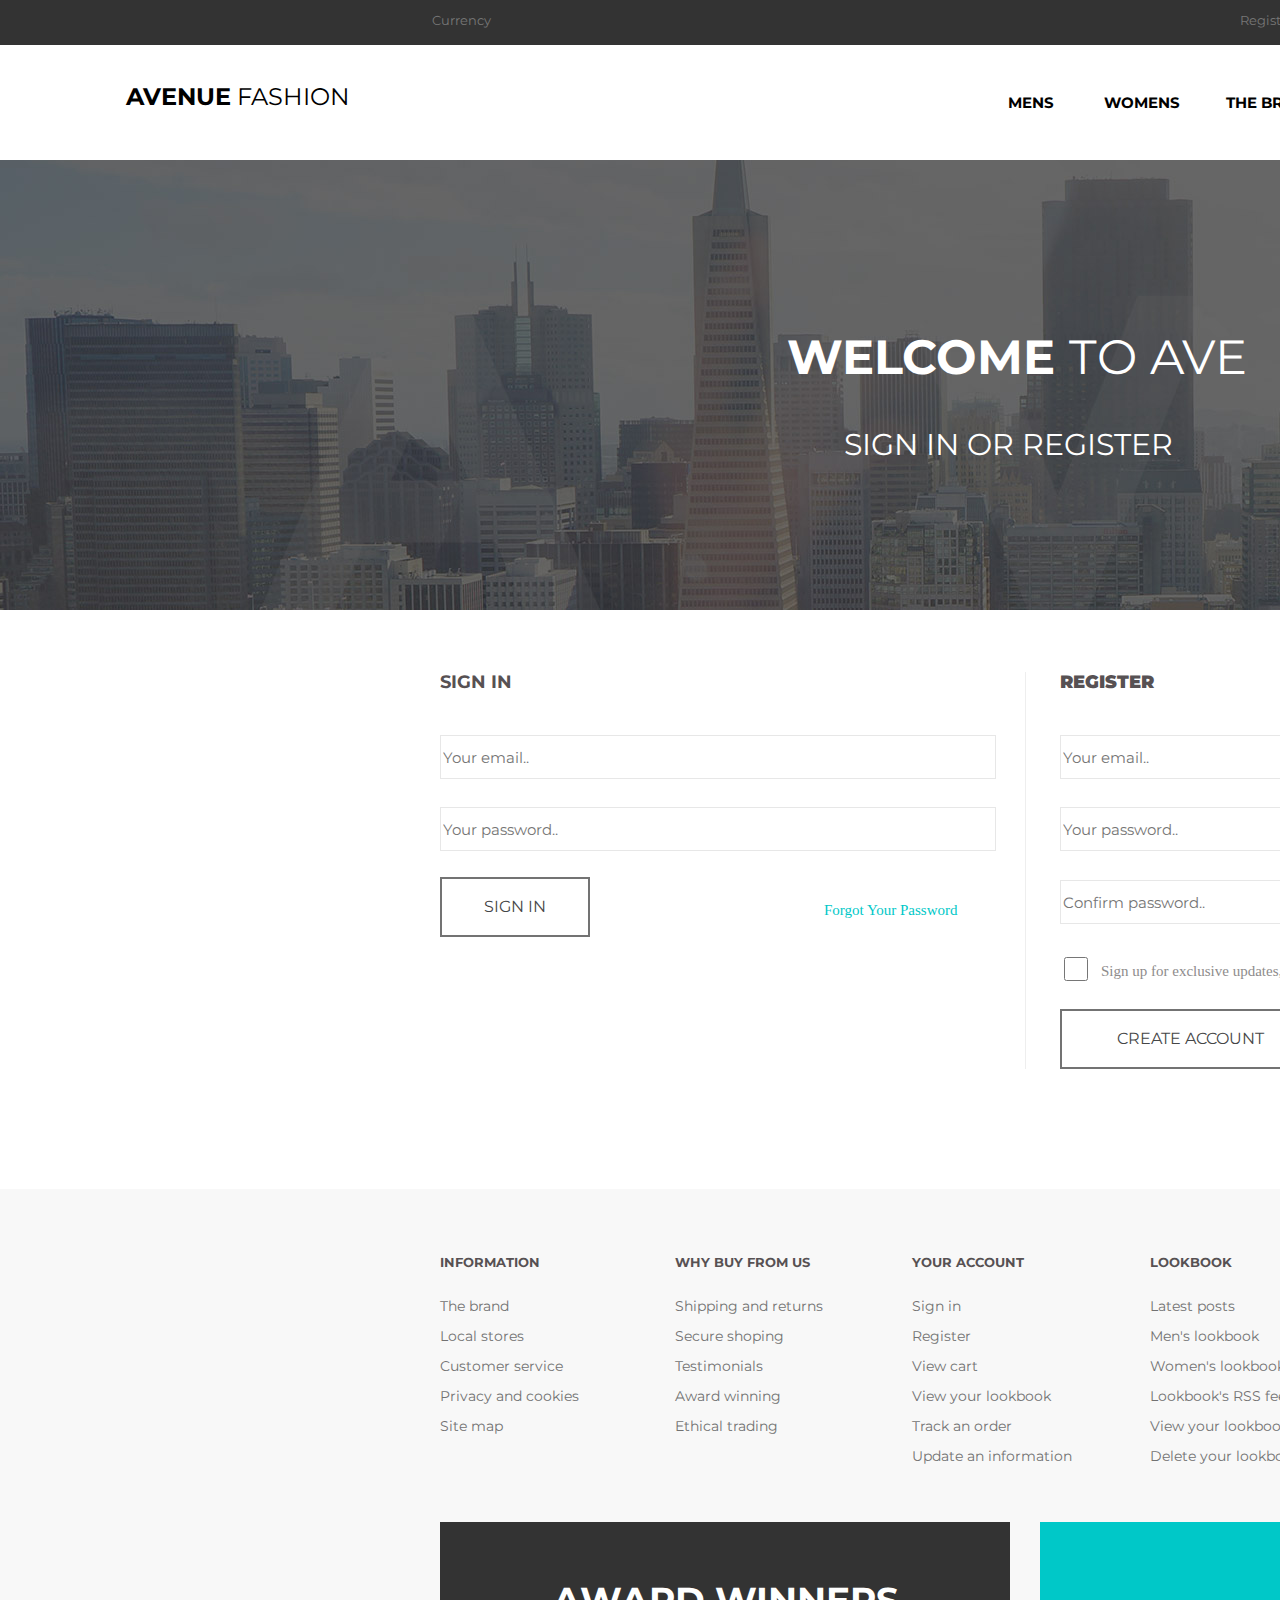
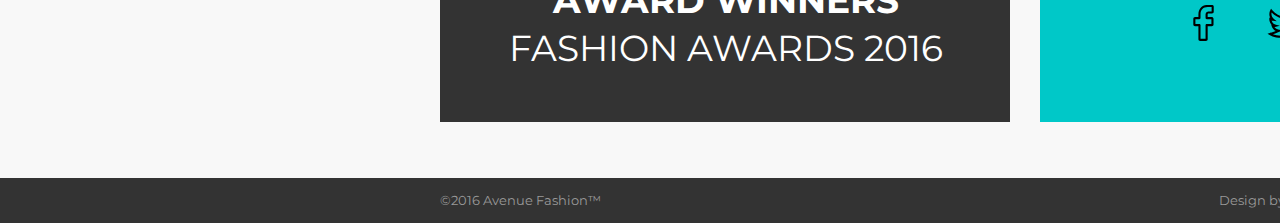
<file: 6_Sign_up/index.html>
<!DOCTYPE html>
<html lang="ru">
  <head>
    <link rel="stylesheet" href="css/style.css" />
    <link href="https://fonts.googleapis.com/css2?family=Montserrat:wght@300;400;700&display=swap" rel="stylesheet">
    <meta charset="UTF-8" />
    <meta name="viewport" content="width=device-width, initial-scale=1.0" />
    <title>Avenue Fashion</title>
  </head>
  <body class="body">
    <!-- Header section -->
    <header class="header">
      <!-- Topbar -->
      <div class="topbar">
        <a href="#" class="currency-selector">Currency</a>
        <a href="index.html"  target="_blank" class="topbar_register">Register</a>
        <a href="index.html"  target="_blank" class="topbar_signin">Sign in</a>
        <a href="#" class="topbar_cart">Cart</a>
      </div>
      <!-- Navigation -->
      <div class="navigation">
        <a href="#" class="logo"><b>AVENUE</b> FASHION</a>
        <div class="dropact">
          <a href="#" class="mens nav_item">Mens</a>
          <!-- Dropdown menu -->
          <div class="dropdown">
            <div class="casuals">
              <p><b>CASUALS</b></p>
              <ui class="dropdown_list">
                <li><a href="#">Jackets</a> </li>
                <li><a href="#">Hoodies & Sweatshirts</a></li>
                <li><a href="#">Polo Shirts<span class="invisible">aaaaaaaa</span></a></li>
                <li><a href="#">Sportswear</a></li>
                <li><a href="#">Trousers & Chinos</a></li>
                <li><a href="#">T-Shirts</a></li>
              </ui>
            </div>
            <div class="formal">
              <p><b>FORMAL</b></p>
              <ui class="dropdown_list">
                <li><a href="#">Jackets</a></li>
                <li><a href="#">Shirts</a></li>
                <li><a href="#">Suits</a></li>
                <li><a href="#">Trousers</a></li>
              </ui>
            </div>
            <div class="subnavbanner">
              AUTUMN SALE!<br/>
                UP TO 50% OFF
            </div>
          </div>
        </div>
        <a href="#" class="womens nav_item">Womens</a>
        <a href="#" class="the_brand nav_item">The Brand</a>
        <a href="#" class="local_stores nav_item">Local stores</a> 
        <a href="#" class="navigation_lookbook nav_item">Look book</a>
        <input class="input" type="text" placeholder="Search..">
        <button class="searchbutton"><img class="searchicon" src="images/loupe.svg"/></button>
      </div>
    </header>
    <!-- Intro -->
    <div class="sign_up intro">
       <!-- <img 
        src="images/signintro.jpg"
        /> -->
        <p1><b>Welcome </b>to AVE</p1>
        <p2>sign in or register</p2>
    </div>
    <!-- Content -->
    <div class="sign_up content">
      <div class="sign_in">
        <label>Sign in</label>
        <input class="email"
          type="text"
          id="fname"
          name="fname"
          placeholder="Your email.."
        />
        <input class="password"
          type="text"
          id="lname"
          name="lname"
          placeholder="Your password.."
        />
        <button class="btn sign_in_button">Sign in</button>
        <a href="#">Forgot Your Password</a>
      </div>

      <div class="register">
        <label><b>Register</b></label
        >
        <input class="email"
          type="text"
          id="fname"
          name="fname"
          placeholder="Your email.."
        />
        <input class="password"
          type="text"
          id="lname"
          name="lname"
          placeholder="Your password.."
        />
        <input class="confirm"
          type="text"
          id="lname"
          name="lname"
          placeholder="Confirm password.."
        />
        <input class="check" type="checkbox" id="updates" name="updates" value="check" />
        <p class="chekbox"
        >Sign up for exclusive updates, discounts, new arrivals, contest, and more!</p>
        
        <button class="btn create_button">Create account</button>
        <p class="policy">
          By clicking ‘Create Account’, you agree to our <a href="#">Privacy Policy</a> </p>
       
        
      </div>
      <!--Private Policy - LINK [TODO]-->
    </div>
    <!-- Footer -->
    <footer class="footer">
       <!-- Footer table  -->
     <div class="footer_table">
        <div class="info">
          <b class="heading">Information</b><br /><br />
          <a href="#" target="_blank">The brand</a><br />
          <a href="#" target="_blank">Local stores</a><br />
          <a href="#" target="_blank">Customer service</a><br />
          <a href="#" target="_blank">Privacy and cookies</a><br />
          <a href="#" target="_blank">Site map</a><br />
        </div>
        <div class="whybuy">
          <b class="heading">Why buy from us</b><br /><br />
          <a href="#" target="_blank">Shipping and returns</a><br />
          <a href="#" target="_blank">Secure shoping</a><br />
          <a href="#" target="_blank">Testimonials</a><br />
          <a href="#" target="_blank">Award winning</a><br />
          <a href="#" target="_blank">Ethical trading</a><br />
        </div>
        <div class="youracc">
          <b class="heading">Your account</b><br /><br />
          <a href="#" target="_blank">Sign in</a><br />
          <a href="#" target="_blank">Register</a><br />
          <a href="#" target="_blank">View cart</a><br />
          <a href="#" target="_blank">View your lookbook</a><br />
          <a href="#" target="_blank">Track an order</a><br />
          <a href="#" target="_blank">Update an information</a><br />
        </div>
        <div class="lookbook">
          <b class="heading">Lookbook</b><br /><br />
          <a href="#" target="_blank">Latest posts</a><br />
          <a href="#" target="_blank">Men's lookbook</a><br />
          <a href="#" target="_blank">Women's lookbook</a><br />
          <a href="#" target="_blank">Lookbook's RSS feed</a><br />
          <a href="#" target="_blank">View your lookbook</a><br />
          <a href="#" target="_blank">Delete your lookbook</a><br />
        </div>
        <div class="contacts">
          <b class="heading">Contact details</b><br /><br />
          <p>Head Office: Avenue Fashion.</p>
          <p>180-182 Regent Street, London.</p><br />
          <p>Telephone: 0123-456-789</p>
          <p>Email:support@yourwebsite.com</p>
        </div>
      </div>

      <div class="banners">
        <div class="banner1">
          <img
            src="images/banner_awards_bg.png"
            width="570"
            height="200"
          />
          <p><b>award winners</b>
          fashion awards 2016</p>
        </div>
        <img
          src="images/banner_social_bg.png"
          width="570"
          height="200"
          class="banner2"
        />
        <a href="https://www.facebook.com/" target="_blank"><img class="facebookicon" src="images/facebook.svg"/></a>
        <a href="https://www.twitter.com/" target="_blank"><img class="twittericon" src="images/twitter.svg"/></a>
        <a href="https://www.instagram.com/" target="_blank"><img class="instagramicon" src="images/instagram-logo.svg"/></a>
        <a href="https://www.pinterest.com/" target="_blank"><img class="pinteresticon" src="images/pinterest-social-logo.svg"/></a>
      </div>
      <div class="copyright_bar">
        <a class="copyright">&copy2016 Avenue Fashion&trade;</a>
        <a class="designby">Design by RobbyDesigns.com</a>
        <a class="devby">Dev by Loremipsum.com</a>
      </div>
    </footer>
  </body>
</html>
</file>
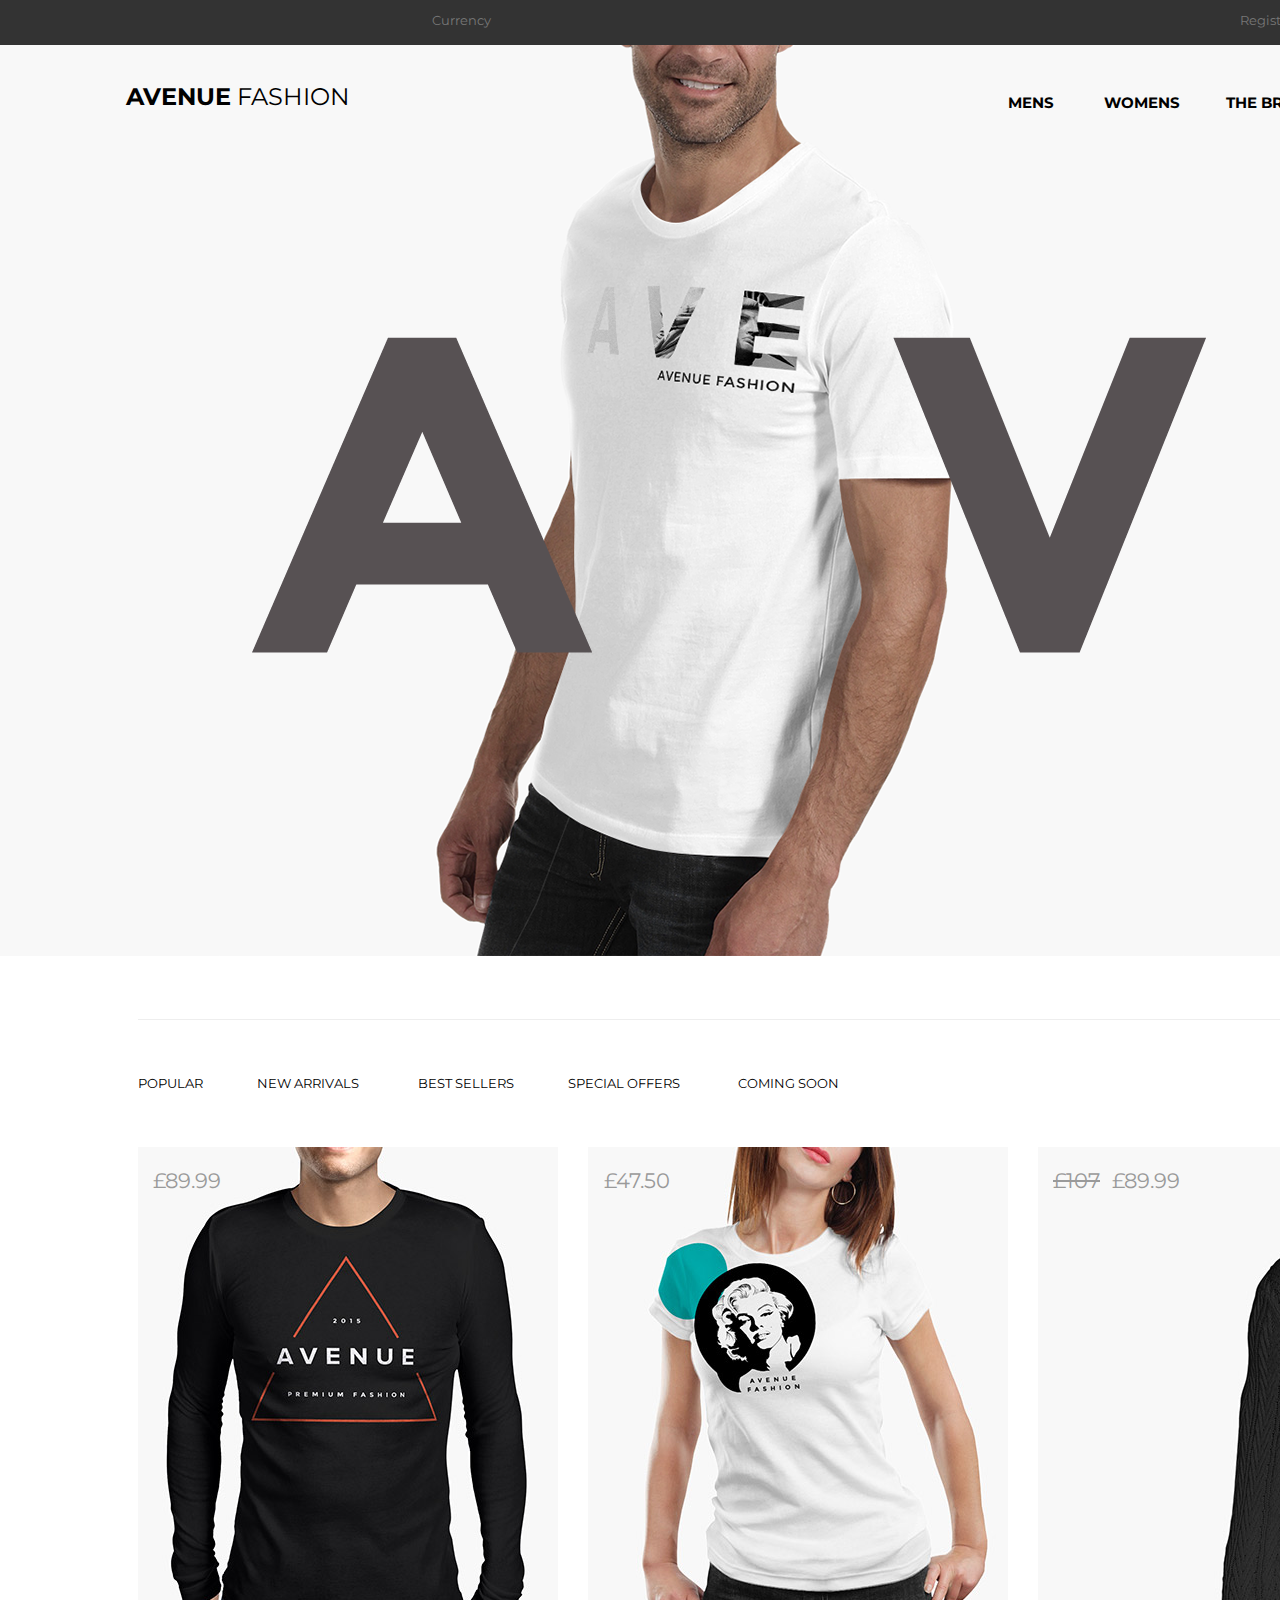
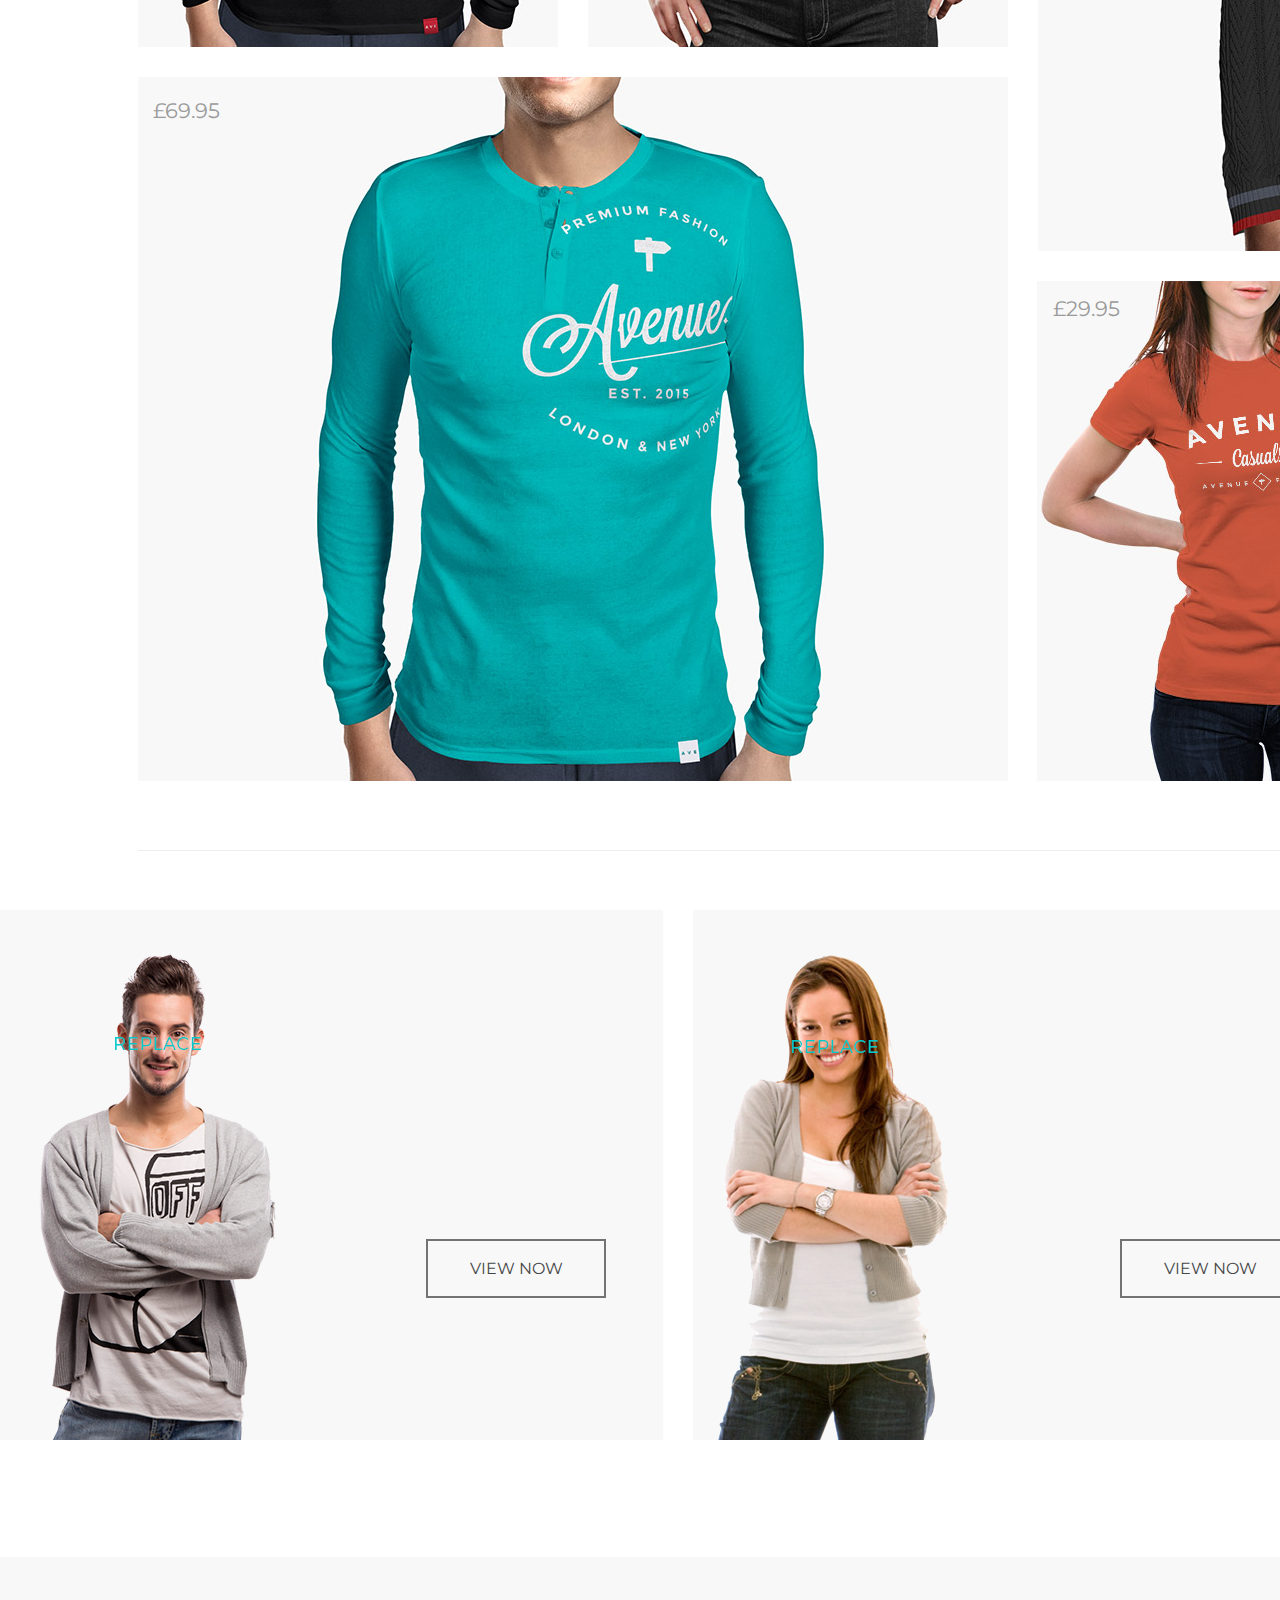
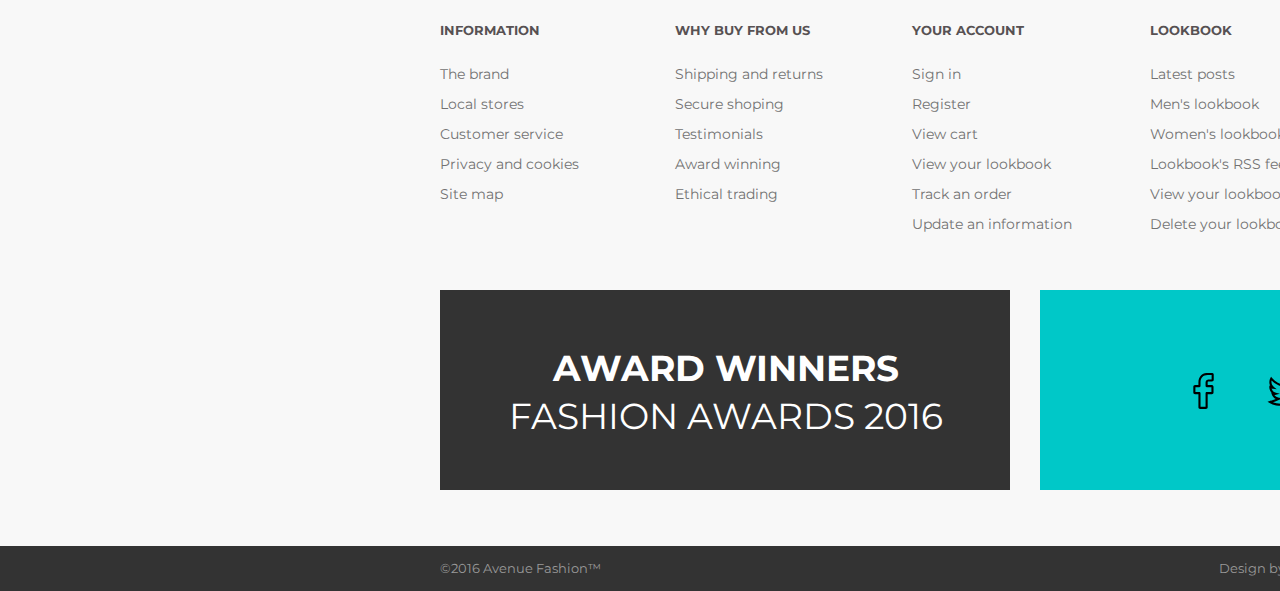
<file: 6_Sign_up/Home.html>
<!DOCTYPE html>
<html lang="ru">
  <head>
    <link rel="preconnect" href="https://fonts.gstatic.com">
<link href="https://fonts.googleapis.com/css2?family=Montserrat:wght@300;400;700&display=swap" rel="stylesheet">
    <link rel="stylesheet" href="css/style.css"/>
    <meta charset="UTF-8" />
    <meta name="viewport" content="width=device-width, initial-scale=1.0" />
    <title>Avenue Fashion</title>
  </head>
  <body class="body">
      <!-- Header section -->
    <header class="header">
        <!-- Topbar -->
        <div class="topbar">
          <a href="#" class="currency-selector">Currency</a>
          <a href="index.html"  target="_blank" class="topbar_register">Register</a>
          <a href="index.html"  target="_blank" class="topbar_signin">Sign in</a>
          <div class="cart_section">
            
            <a href="#" class="topbar_cart"><img class="carticon" src="images/shopping_cart.svg">Cart</a>
          </div>
          
        </div>
        <!-- Navigation -->
        <div class="navigation">
          <a href="#" class="logo"><b>AVENUE</b> FASHION</a>
          <div class="dropact">
            <a href="#" class="mens nav_item">Mens</a>
            <!-- Dropdown menu -->
            <div class="dropdown">
              <div class="casuals">
                <p><b>CASUALS</b></p>
                <ui class="dropdown_list">
                  <li><a href="#">Jackets</a> </li>
                  <li><a href="#">Hoodies & Sweatshirts</a></li>
                  <li><a href="#">Polo Shirts<span class="invisible">aaaaaaaa</span></a></li>
                  <li><a href="#">Sportswear</a></li>
                  <li><a href="#">Trousers & Chinos</a></li>
                  <li><a href="#">T-Shirts</a></li>
                </ui>
              </div>
              <div class="formal">
                <p><b>FORMAL</b></p>
                <ui class="dropdown_list">
                  <li><a href="#">Jackets</a></li>
                  <li><a href="#">Shirts</a></li>
                  <li><a href="#">Suits</a></li>
                  <li><a href="#">Trousers</a></li>
                </ui>
              </div>
              <div class="subnavbanner">
                AUTUMN SALE!<br/>
                  UP TO 50% OFF
              </div>
            </div>
          </div>
          <a href="#" class="womens nav_item">Womens</a>
          <a href="#" class="the_brand nav_item">The Brand</a>
          <a href="#" class="local_stores nav_item">Local stores</a> 
          <a href="#" class="navigation_lookbook nav_item">Look book</a>
          <input class="input" type="text" placeholder="Search..">
          <button class="searchbutton"><img class="searchicon" src="images/loupe.svg"/></button>
        </div>
      </header>

      <!-- Intro -->
      <div class="home intro">
        <!-- <img 
        src="images/container.jpg"
        /> -->
        <button class="btn intro_btn">Shop men's collection</button>
      </div>
      <!-- Content -->
      <div class="home content">
          <!-- Items -->
        <!-- Hovers TODO -->
        <div class="item">
          <div class="items_menu">
            <a href="#" class="popular">Popular</a>
            <a href="#" class="new_arrivals">new arrivals</a>
            <a href="#" class="best_sellers">best sellers</a>
            <a href="#" class="special_offers">special offers</a>
            <a href="#" class="coming_soon">coming soon</a>
          </div>
          <div class="items">
            <img class="item1" src="images/item1.jpg"/>
            <p class="prices price_item1">£89.99</p>
            <img class="item2" src="images/item2.jpg"/>
            <p class="prices price_item2">£47.50</p>
            <img class="item3" src="images/item3.jpg"/>
            <strike class="prices price_item3_striked">£107</strike>
            <p class="prices price_item3">£89.99</p>
            <img class="item4" src="images/item4.jpg"/>
            <p class="prices price_item4">£69.95</p>
            <img class="item5" src="images/item5.jpg"/>
            <p class="prices price_item5">£29.95</p>
            <img class="item6" src="images/item6.jpg"/>
            <p class="prices price_item6">£34.79</p>
          </div>
        </div>
        <!-- LookBook -->

        <div class="Content_lookbook">
            <img class="lookbook1"
            src="images/container.png"
            width="663px"
            height="530px"
          />
          <button class="btn lk_btn1">view now</button>

          <img class="lookbook2"
            src="images/woman.png"
            width="663px"
            height="530px"
          />
          <button class="btn lk_btn2">view now</button>
          <img class="lookbook3"
            src="images/you.png"
            width="663px"
            height="530px"
          />
          <button class="btn lk_btn3">view now</button>
        </div> 
      </div>  
      <!-- Footer -->
    <footer class="footer">
        <!-- Footer table -->
        <div class="footer_table">
          <div class="info">
            <b class="heading">Information</b><br /><br />
            <a href="#" target="_blank">The brand</a><br />
            <a href="#" target="_blank">Local stores</a><br />
            <a href="#" target="_blank">Customer service</a><br />
            <a href="#" target="_blank">Privacy and cookies</a><br />
            <a href="#" target="_blank">Site map</a><br />
          </div>
          <div class="whybuy">
            <b class="heading">Why buy from us</b><br /><br />
            <a href="#" target="_blank">Shipping and returns</a><br />
            <a href="#" target="_blank">Secure shoping</a><br />
            <a href="#" target="_blank">Testimonials</a><br />
            <a href="#" target="_blank">Award winning</a><br />
            <a href="#" target="_blank">Ethical trading</a><br />
          </div>
          <div class="youracc">
            <b class="heading">Your account</b><br /><br />
            <a href="index.html" target="_blank">Sign in</a><br />
            <a href="index.html" target="_blank">Register</a><br />
            <a href="#" target="_blank">View cart</a><br />
            <a href="#" target="_blank">View your lookbook</a><br />
            <a href="#" target="_blank">Track an order</a><br />
            <a href="#" target="_blank">Update an information</a><br />
          </div>
          <div class="lookbook">
            <b class="heading">Lookbook</b><br /><br />
            <a href="#" target="_blank">Latest posts</a><br />
            <a href="#" target="_blank">Men's lookbook</a><br />
            <a href="#" target="_blank">Women's lookbook</a><br />
            <a href="#" target="_blank">Lookbook's RSS feed</a><br />
            <a href="#" target="_blank">View your lookbook</a><br />
            <a href="#" target="_blank">Delete your lookbook</a><br />
          </div>
          <div class="contacts">
            <b class="heading">Contact details</b><br /><br />
            <p>Head Office: Avenue Fashion.</p>
            <p>180-182 Regent Street, London.</p><br />
            <p>Telephone: 0123-456-789</p>
            <p>Email:support@yourwebsite.com</p>
          </div>
        </div>
  
        <div class="banners">
          <div class="banner1">
            <img
              src="images/banner_awards_bg.png"
              width="570"
              height="200"
            />
            <p><b>award winners</b>
            fashion awards 2016</p>
          </div>
          <img
            src="images/banner_social_bg.png"
            width="570"
            height="200"
            class="banner2"
          />
          <a href="https://www.facebook.com/" target="_blank"><img class="facebookicon" src="images/facebook.svg"/></a>
          <a href="https://www.twitter.com/" target="_blank"><img class="twittericon" src="images/twitter.svg"/></a>
          <a href="https://www.instagram.com/" target="_blank"><img class="instagramicon" src="images/instagram-logo.svg"/></a>
          <a href="https://www.pinterest.com/" target="_blank"><img class="pinteresticon" src="images/pinterest-social-logo.svg"/></a>

        </div>
        <div class="copyright_bar">
          <a class="copyright">&copy2016 Avenue Fashion&trade;</a>
          <a class="designby">Design by RobbyDesigns.com</a>
          <a class="devby">Dev by Loremipsum.com</a>
        </div>
      </footer>
  </body>
  </html>
</file>
<file: 6_Sign_up/css/style.css>
/* @font-face{
  font-family: 'Montserrat-Regular';
  src: url("fonts/Montserrat-Regular.ttf");
}

@font-face{
  font-family: 'Montserrat-Bold';
  src: url("fonts/Montserrat-Bold.ttf");
}

@font-face{
  font-family: 'Montserrat-Light';
  src: url("fonts/Montserrat-Light.ttf");
} */

/* TOPBAR */
.header{
  position: relative;
  height: 130px;
  width: 2050px;
  left: -8px;
}

.body{
  margin: 0px;
}

.topbar {
  position: relative;
  overflow: hidden;
  background-color: #333333;
  /* left: -1px; */
  top: 0px;
  width: 2053px;
  height: 45px;
  z-index: 188;
}

.topbar a {
  font-size: 13px;
  font-family: "Montserrat";
  color: #777777;
  line-height: 1.615;
  text-align: left;
  text-decoration: none;
}

.topbar a:hover
{
  color: #00c8c8;
}

.topbar a.topbar_cart {
  background-color: #00c8c8;
  color: #ffffff;
  text-align: center;
  padding-top:13px;
  padding-bottom: 2px;
  position: absolute;
  left: 1463px;
  top: -1px;
  width: 147px;
  height: 32px;
  z-index: 190;
}

.topbar a.topbar_cart:hover {
  color:black;
}

.carticon {
  position: absolute;
  left: 23px;
  top: 13px;
}

.topbar a.currency-selector
{
  position: absolute;
  left: 440px;
  top: 10px;
}

.topbar a.topbar_register
{
  position: absolute;
  left: 1248px;
  top: 10px;
  z-index: 194;
}

.topbar a.topbar_signin
{
  position: absolute;
  left: 1336px;
  top: 10px;
  z-index: 194;
} 

/* NAVIGATION */

.navigation{
  position: relative;
  width: 2050px;
  height: 85px;
}
.navigation a {
  float: left;
  display: block;
  color: black;
  text-decoration: none;
}

.navigation a:hover
{
  color: #00c8c8;
}

.logo
{
  font-size: 24px;
  font-family: "Montserrat";
  text-transform: uppercase;
  line-height: 1.2;
  text-align: left;
  position: relative;
  left: 134px;
  top: 38px;
  z-index: 186;
}

.nav_item
{
  font-size: 15px;
  font-weight: bold;
  font-family: "Montserrat";
  text-transform: uppercase;
  line-height: 1.538;
  text-align: right;
  position: relative;
  top: 46px;
  z-index: 184;
}

.mens 
{
  position: absolute;
  left: 1016px;
}

.womens
{
  position: absolute;
  left: 1112px;
}

.the_brand
{
  position: absolute;
  left: 1234px;
}

.local_stores
{
  position: absolute;
  left: 1371px;
}

.navigation_lookbook
{
  position: absolute;
  left: 1530px;
}

.input {
  border-style: solid;
  border-width: 1px;
  border-color: rgb(231, 231, 231);
  background-color: rgba(248, 248, 248, 0);
  text-align: left;
  font-size: 13px;
  font-family: "Montserrat";
  color: rgb(152, 152, 152);
  position: absolute;
  left: 1723px;
  top: 37px;
  width: 189px;
  height: 30px;
  z-index: 175;
}

.searchbutton{
  position: absolute;
  right: 144px;
  top:46px ;
  width: 21px;
  height:16px;
  border-style: hidden;
  background-color: #ffffff;
  z-index: 200;
}

.searchicon{
  position: absolute;
  right: 0px;
  top:0px ;
  width: 21px;
  height:16px;
}

.home.intro
{
  position: relative;
  left: -8px;
  top: -94px;
  width: 2053px;
  height: 920px;
  background: no-repeat url("../images/introcontainer.png");
  
}

.sign_up.intro
{
  position: relative;
  background: no-repeat url(../images/signintro.jpg);
  width: 2050px;
  height: 450px;
  top: 30px;
}

.sign_up.intro p1{
    font-size: 48px;
    font-family: "Montserrat";
    color: rgb(255, 255, 255);
    text-transform: uppercase;
    line-height: 1.125;
    text-align: center;
    position: absolute;
    left: 787px;
    top: 170px;
  }

  .sign_up.intro p2{
      font-size: 30px;
      font-family: "Montserrat";
      color: rgb(255, 255, 255);
      text-transform: uppercase;
      line-height: 1.8;
      text-align: center;
      position: absolute;
      left: 844px;
      top: 258px;
    
  } 

.sign_up.content
{
  position: relative;
  top: 29px;
  height: 580px;
  width: 2050px;
}

.sign_in{
  position: absolute;
  left: 440px;
  top: 63px;
  width: 585px;
  height: 397px;
  border-right: solid;
  border-width: 1px;
  border-color: rgb(238, 238, 238);
}

.sign_in label{
  position: absolute;
    font-size: 18px;
    font-family: "Montserrat";
    color: #575153;
    text-transform: uppercase;
    line-height: 1.111;
    text-align: left;
    font-weight: bold;
  
}

.sign_in a{
  font-size: 15px;
  font-family: "Roboto";
  color: rgb(0, 200, 200);
  line-height: 1.467;
  text-align: right;
  position: absolute;
  left: 384px;
  top: 227px;
  margin: 0px;
  text-decoration: none;
}

/* .pointer {
  background-image: url("pointer.png");
  position: absolute;
  left: 536px;
  top: 915px;
  width: 19px;
  height: 24px;
  z-index: 76;
}*/

.email{
  border-style: solid;
  border-width: 1px;
  border-color: rgb(231, 231, 231);
  background-color: rgba(51, 51, 51, 0);
  position: absolute;
  top: 63px;
  width: 550px;
  height: 40px;
  font-size: 15px;
  font-family: "Montserrat";
  color: rgb(152, 152, 152);
  line-height: 1.467;
  text-align: left;
  }

.password{
  border-style: solid;
  border-width: 1px;
  border-color: rgb(231, 231, 231);
  background-color: rgba(51, 51, 51, 0);
  position: absolute;
  top: 135px;
  width: 550px;
  height: 40px;
  font-size: 15px;
  font-family: "Montserrat";
  color: rgb(152, 152, 152);
  line-height: 1.467;
  text-align: left;
}

.register{
  position: absolute;
  left: 1060px;
  top: 63px;
  width: 550px;
  height: 397px;
}

.register label{
  position: absolute;
  font-size: 18px;
  font-family: "Montserrat";
  color: #575153;
  text-transform: uppercase;
  line-height: 1.111;
  text-align: left;
  font-weight: bold;
}

.confirm{
  border-style: solid;
  border-width: 1px;
  border-color: rgb(231, 231, 231);
  background-color: rgba(51, 51, 51, 0);
  position: absolute;
  top: 208px;
  width: 550px;
  height: 40px;
  font-size: 15px;
  font-family: "Montserrat";
  color: rgb(152, 152, 152);
  line-height: 1.467;
  text-align: left;
}

.check{
  position: absolute;
  top: 282px;
  width: 24px;
  height: 24px;
  border-color:  rgb(231, 231, 231);
}

.chekbox{
  font-size: 15px;
  font-family: "Roboto";
  color: rgb(142, 140, 140);
  font-weight: lighter;
  line-height: 1.467;
  text-align: left;
  position: absolute;
  left: 41px;
  top: 273px;
}

.policy{
  position: absolute;
  left: 331px;
  top: 331px;
  font-size: 15px;
  font-family: "Roboto";
  color: rgb(142, 140, 140);
  line-height: 1.467;
  text-align: left; 
}

.policy a{
  position: absolute;
  left: 86px;
  top: 21px;
  text-decoration: none;
  font-size: 15px;
  font-family: "Roboto";
  color: rgb(0, 200, 200);
  line-height: 1.467;
}

.intro_btn{
  left: 1383px;
  top: 781px;
  width: 342px;
  height: 59px;
}

.sign_in_button{
  position: absolute;
  height: 60px;
  width: 150px;
  top: 205px;

}

.create_button{
  position: absolute;
  height: 60px;
  width: 260px;
  top: 337px;
}

.btn {
  border-style: solid;
  border-width: 2px;
  border-color: rgb(115, 115, 115);
  background-color: rgba(115, 115, 115, 0);
  font-size: 16px;
  font-family: "Montserrat";
  color: rgb(69, 70, 71);
  text-transform: uppercase;
  position: absolute;
  line-height: 1.2;
  text-align: center;
}

.btn:hover{
  background-color: #00c8c8;
  color:#f8f8f8;
  border-color:#00c8c8;
}

.home.content{
  position: relative;
  top: -94px;
  width: 2050px;
  height: 2078px;
}

/* ITEMS */

.item {
  position: absolute;
  top: 63px;
  height: 1430px;
  width: 1770px;
  left: 138px;
  border-top: 1px;
  border-bottom: 1px;
  border-left: 0px;
  border-right: 0px;
  border-style: solid;
  border-color: #eeeeee;
}

.items_menu a{
  float: left;
  display: block;
  color: black;
  text-align: center;
  text-decoration: none;
}

.items_menu a:hover
{
  color: #00c8c8;
}

.items_menu {
  font-size: 13px;
  font-family: "Montserrat";
  color: #7b7b7b;
  text-transform: uppercase;
  line-height: 1.538;
  text-align: left;
  position: relative;
  width: 2050px;
  height: 13px;
  top: 54px;
}

.popular
{
  position: absolute;
  left: 0px;
}

.new_arrivals{
  position: absolute;
  left: 119px;
}

.best_sellers{
  position: absolute;
  left: 280px;
}

.special_offers{
  position: absolute;
  left: 430px;
}

.coming_soon{
  position: absolute;
  left: 600px;
}

.items {
  position: absolute;
  height: 1234px;
  width: 1770px;
  top: 127px;
} 

.item1 {
  position: absolute;
}

.item2 {
  position: absolute;
  left: 450px;
}

.item3{
  position: absolute;
  left: 900px;
}

.item4{
  position: absolute;
    top: 530px;
}

.item5{
  position: absolute;
  left: 899px;
  top: 734px;
}

.item6{
  position: absolute;
  left: 1350px;
  top: 734px;
}

.prices{
  font-size: 21px;
  font-family: "Montserrat";
  color: rgb(154, 154, 154);
  text-transform: uppercase;
  vertical-align: super;
  line-height: 1.2;
  text-align: left;
  position: absolute;
}

.price_item1 {
  left: 15px;
}

.price_item2{
  left: 466px;
}

.price_item3_striked{
  left: 915px;
  top: 21px;
}

.price_item3{
  left: 974px;
}

.price_item4{
  left: 15px;
  top: 530px;
}

.price_item5{
  left: 915px;
  top: 728px;
}

.price_item6{
  left: 1364px;
  top: 728px;
}

/* LOOKBOOK */

.Content_lookbook{

  position: absolute;
  height: 530px;
  width: 2050px;
  top: 1554px;
}

.lookbook1{
  position: absolute;
}

.lookbook2{
  position: absolute;
  left: 693px;
}

.lookbook3{
  position: absolute;
  left: 1385px;
}

.lk_btn1{
  position: absolute;
  left: 426px;
  top: 329px;
  width: 180px;
  height: 59px;
}

.lk_btn2{
  position: absolute;
  left: 1120px;
  top: 329px;
  width: 180px;
  height: 59px;
}

.lk_btn3{
  position: absolute;
  left: 1813px;
  top: 329px;
  width: 180px;
  height: 59px;
}

/* FOOTER */

.footer
{
  position: relative;
  top: 29px;
  height: 634px;
  width: 2050px;
  background-color:#f8f8f8;
}

.copyright_bar{
  position: absolute;
  background-color:#333333;
  height: 45px;
  width: 2050px;
  top: 589px;
}

.banners{
  position: absolute;
  left: 440px;
  top: 333px;
  width: 1170px;
  height: 200px;
}

.banner1
{
  position: absolute;
}

.banner2
{
  position: absolute;
  left: 600px;
  }

.banner1 p{
  position: absolute;
  font-size: 36px;
    font-family: "Montserrat";
    color: rgb(255, 255, 255);
    text-transform: uppercase;
    text-align: center;
    line-height: 1.333;
  margin: 0px;
  right: 58px;
  left: 60px;
  top: 55px;
  }
  
.facebookicon{
  position: absolute;
  left:743px ;
  top:83px ;
  width: 41px;
  height: 36px;
}

.twittericon{
  position: absolute;
  left:825px ;
  top:83px ;
  width: 41px;
  height: 36px;
}

.instagramicon{
  position: absolute;
  left:908px ;
  top:83px ;
  width: 41px;
  height: 36px;
}

.pinteresticon{
  position: absolute;
  left:993px ;
  top:83px ;
  width: 41px;
  height: 36px;
}

.copyright_bar a
{
  float: left;
  display: block;
  color: #858585;
  text-align: center;
  padding-top: 14px;
  padding-bottom: 10px;
  text-decoration: none;
  font-family: "Montserrat";
  color: rgb(153, 153, 153);
  font-size: 13px;
}

.copyright
{
  position: absolute;
  left:440px;
}

.designby
{
  position: absolute;
  left: 1219px;
}

.devby
{
  position: absolute;
  left: 1448px;
}

.footer_table
{
  position: absolute;
  width: 1178px;
  height: 211px;
  top: 64px;
  left: 440px;
}

.footer_table a{
  font-size: 14px;
  font-family: "Montserrat";
  color:#727272;
  line-height: 2.143;
  text-align: left;
  text-decoration: none;
}

.footer_table a:hover{
color: #00c8c8;
}

.heading{
  font-size: 13px;
  font-family: "Montserrat";
  color: rgb(87, 81, 83);
  text-transform: uppercase;
  line-height: 1.538;
  text-align: left;
}

.info {
  position: absolute;
  left: 0px;
  top: 0px;
  width: fit-content;
  height: fit-content;
}

.whybuy{
  position: absolute;
  left: 235px;
  top: 0px;
  width: fit-content;
  height: fit-content;
}

.youracc{
  position: absolute;
  left: 472px;
  top: 0px;
  width: fit-content;
  height: fit-content;
}

.lookbook{
  position: absolute;
  left: 710px;
  top: 0px;
  width: fit-content;
  height: fit-content;
}

.contacts{
  position: absolute;
  left: 949px;
  top: 0px;
  width: fit-content;
  height: fit-content;
}

.contacts p{
  font-size: 14px;
  font-family: "Montserrat";
  color:#727272;
  line-height: 2.143;
  text-align: left;
  margin: 0;
}

/* Sub-nav menu and its hover activation */

.dropdown {
  position: absolute;
  top:65px;
  left:1010px;
  background-color: #f8f8f8;
  z-index: 1;
  display: none;
  width: 410px;
  height: 470px;
  box-shadow: 0px 8px 16px 0px rgba(0,0,0,0.2);
  padding: 30px;
  font-family: "Montserrat";
  font-size: 14px;
}

.dropact:hover .dropdown {
  display: block;
}



.dropdown_list {
  list-style-type: none;
}

.formal {
  position: absolute;
  left:270px;
  top: 30px;
  width: 60px;
}

.casuals {
  width: 156px;
  height: 250px;
  left:0px;
  top: 0px;
}

.dropdown_list li a {
  padding: 10px 0px;
  font-size: 14px;
}
.casuals p , .formal p   {
  margin-top: 0px;
  margin-bottom: 5px;
  font-size: 18px;
  color: #575153;
}

.subnavbanner {
  height: fit-content;
  width: 410px;
  background-color: #333333;
  color: white;
  font-family: "Montserrat";
  text-align: center;
  font-size: 36px;
  padding: 56px 0px;
  margin: 0px;
  margin-top: 22px;
}

.invisible {
  color:#f8f8f8;
}
</file>
